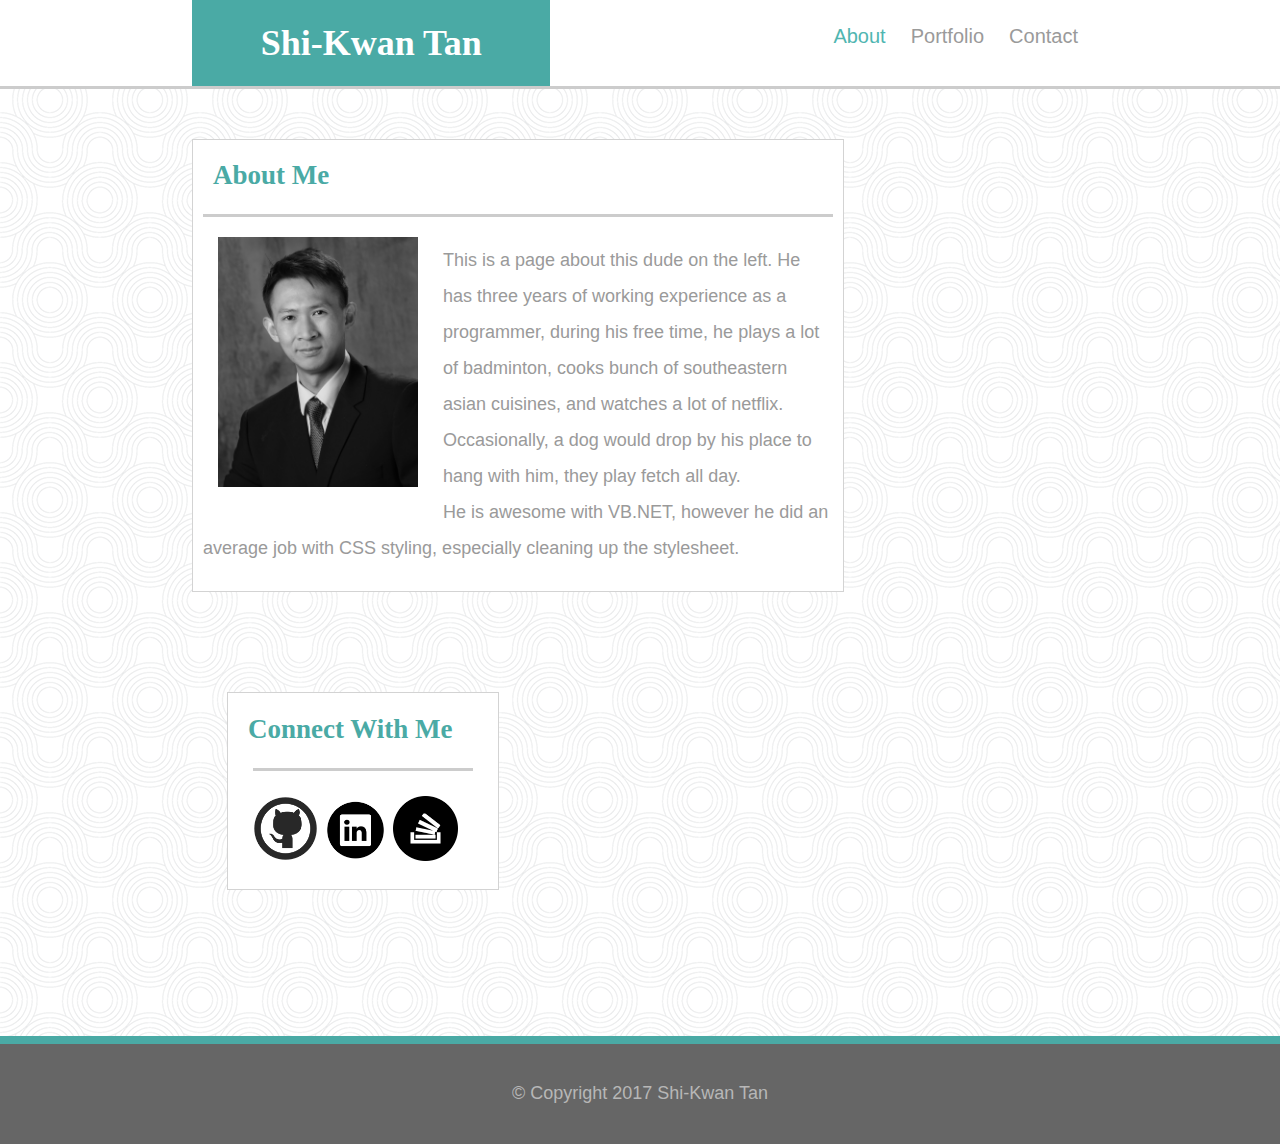
<file: index.html>
<!DOCTYPE html>

<html>
<head>
	<meta charset="UTF-8">
	<meta name=viewport content="width=device-width, initial-scale=1">
	<link rel="stylesheet" href="assets/css/reset.css">
	<link rel="stylesheet" href="assets/css/style.css">
  	<title>Shi-Kwan Tan Portfolio</title>
</head>
<body>
	<header>
		<div class="container">
			<h1><a href="index.html">Shi-Kwan Tan</a></h1>
			<nav>
				<a  class="yah" href="index.html">About</a>
				<a href="portfolio.html">Portfolio</a>
				<a href="contact.html">Contact</a>
			</nav>
		</div>
	</header>
	<div class="container main clearfix">
		<main>
			<div class="left">

				<h2>About Me</h2>
				<section class="image">
					<img src="assets/images/1.jpg" alt="Shi-Kwan Tan"> 
				</section>
				<section class="text">
					<p>This is a page about this dude on the left. He has three years of working experience as a programmer, during his free time, he plays a lot of badminton, cooks bunch of southeastern asian cuisines, and watches a lot of netflix. Occasionally, a dog would drop by his place to hang with him, they play fetch all day. </p>
					<p> He is awesome with VB.NET, however he did an average job with CSS styling, especially cleaning up the stylesheet.</p>
				</section>
			</div>
			<div class="right">
				<section class="social">
					<h2>Connect With Me</h2>
					<div class="image-container">
						<a href="https://github.com/ShiKwan" target="_blank"><img src="assets/images/if_git.png" alt="GIT icon"></a>
						<a href="https://www.linkedin.com/in/shi-kwan-tan-93850a89/" target="_blank"><img src="assets/images/if_linkedin.png" alt="LinkedIn icon"></a>
						<a href="https://stackoverflow.com/users/8773383/shi-kwan-tan?tab=profile" target="_blank"><img src="assets/images/if_stackoverflow.png" alt="StackOverflow icon"></a>
					</div>
				</section>
			</div>
		</main>
		
	</div>
	<footer>
		<section class="footer">
			<p> &copy; Copyright 2017 Shi-Kwan Tan
		</section>
	</footer>

</body>
</html>
</file>
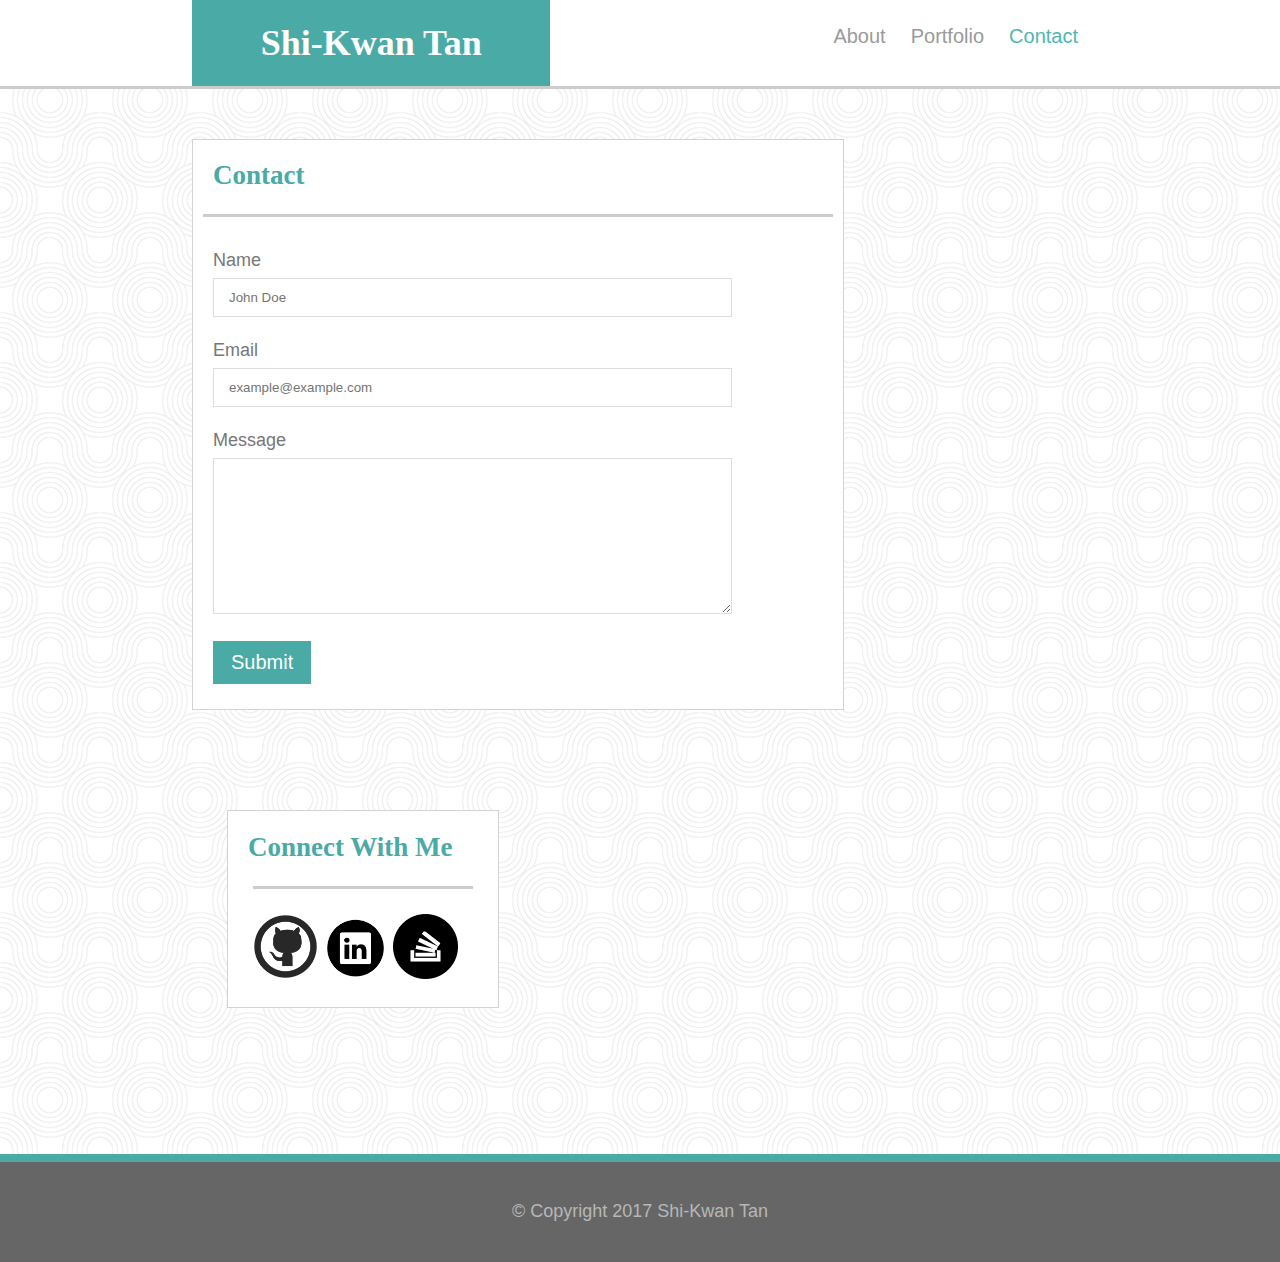
<file: contact.html>
<!DOCTYPE html>

<html>
<head>
	<meta charset="UTF-8">
	<meta name=viewport content="width=device-width, initial-scale=1">
	<link rel="stylesheet" href="assets/css/reset.css">
	<link rel="stylesheet" href="assets/css/style.css">
  	<title>Shi-Kwan Tan Portfolio</title>
</head>
<body>
	<header>
		<div class="container">
			<h1><a href="index.html">Shi-Kwan Tan</a></h1>
			<nav>
				<a href="index.html">About</a>
				<a href="portfolio.html">Portfolio</a>
				<a class="yah" href="contact.html">Contact</a>
			</nav>
		</div>
	</header>
	<div class="container main clearfix">
		<main>
			<div class="left">
				<h2>Contact</h2>
				<form>
					<label class="label">Name</label> <br />
					<input type="text" placeholder="John Doe" /><br />
					<label class="label">Email</label> <br />
					<input type="text" placeholder="example@example.com" /><br />
					<label class="label">Message</label> <br />
					<textarea rows="4" cols="50"></textarea><br />
					<button id="btnSubmit">Submit</button>
				</form>
			</div>
			<div class="right">
				<section class="social">
					<h2>Connect With Me</h2>
					<div class="image-container">
						<a href="https://github.com/ShiKwan" target="_blank"><img src="assets/images/if_git.png" alt="GIT icon"></a>
						<a href="https://www.linkedin.com/in/shi-kwan-tan-93850a89/" target="_blank"><img src="assets/images/if_linkedin.png" alt="LinkedIn icon"></a>
						<a href="https://stackoverflow.com/users/8773383/shi-kwan-tan?tab=profile" target="_blank"><img src="assets/images/if_stackoverflow.png" alt="StackOverflow icon"></a>
					</div>
				</section>
			</div>
		</main>
		
	</div>
	<footer>
		<section class="footer">
			<p> &copy; Copyright 2017 Shi-Kwan Tan
		</section>
	</footer>

</body>
</html>
</file>
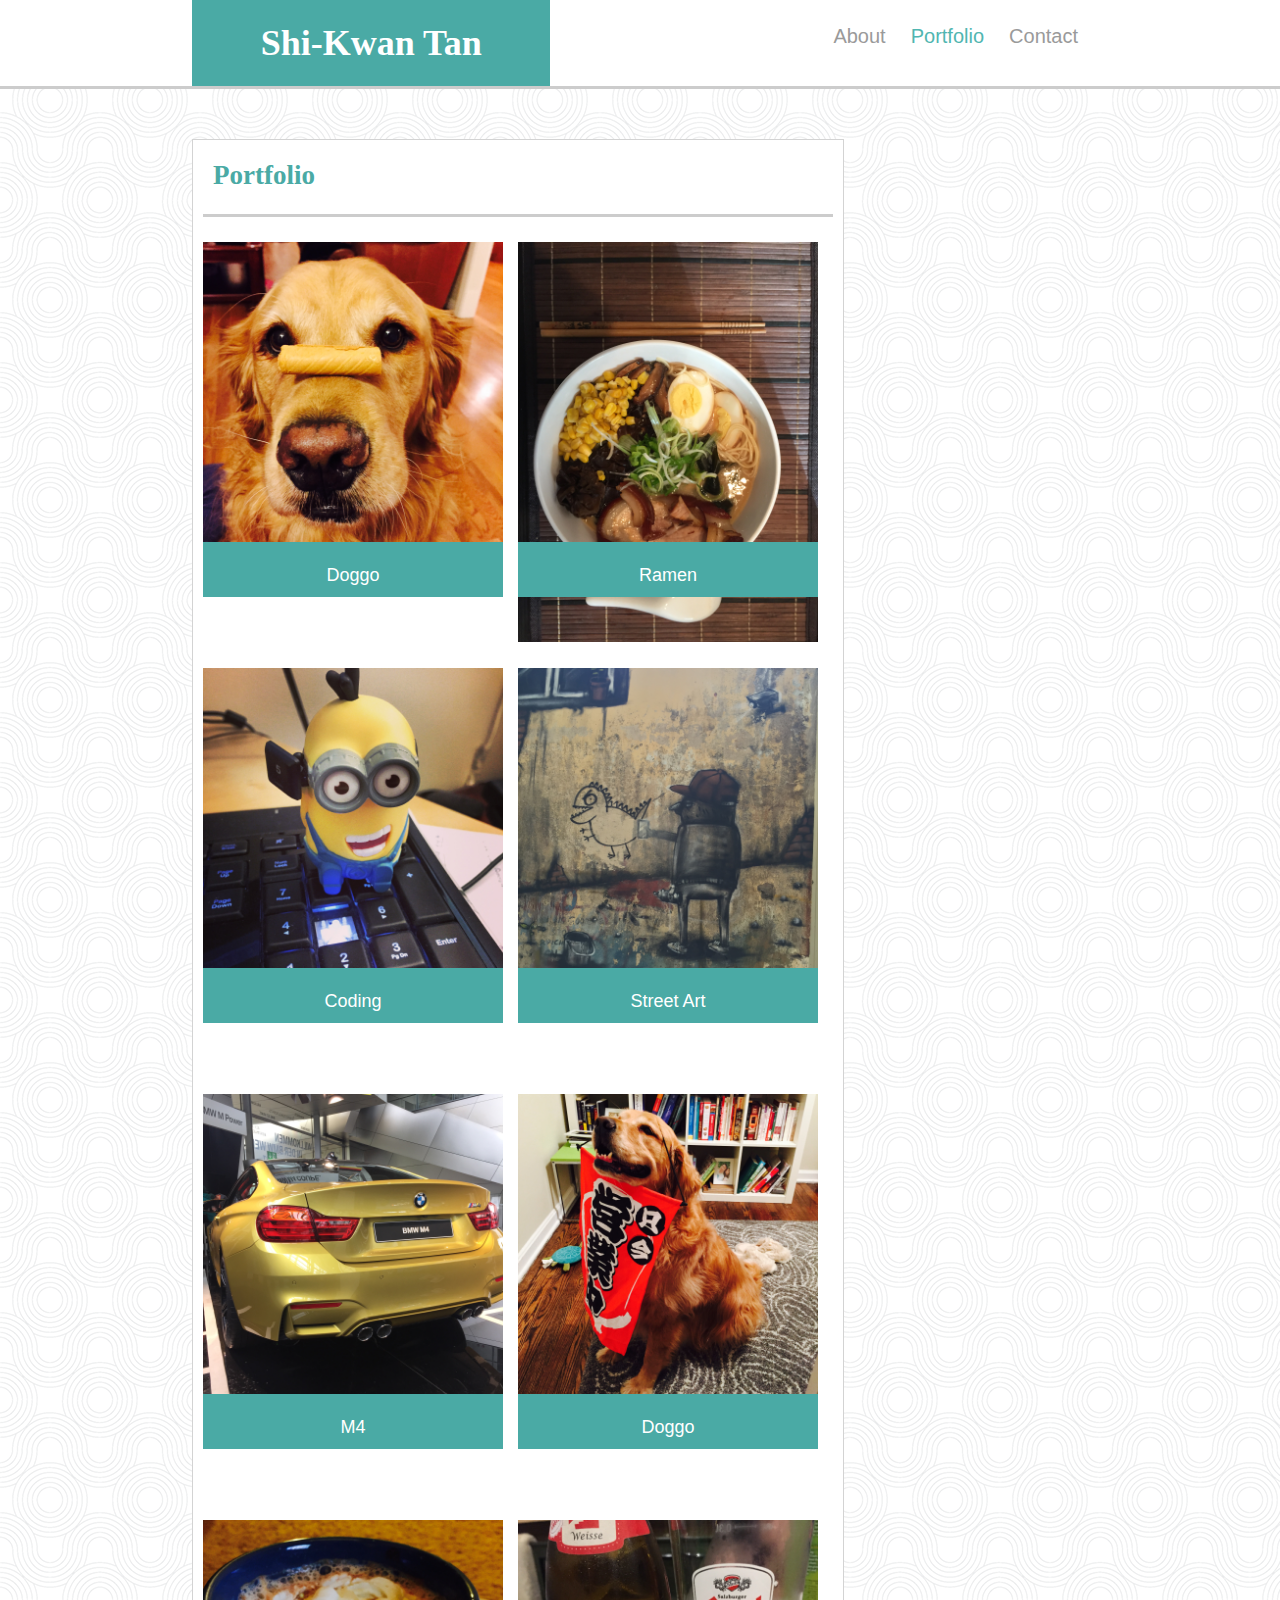
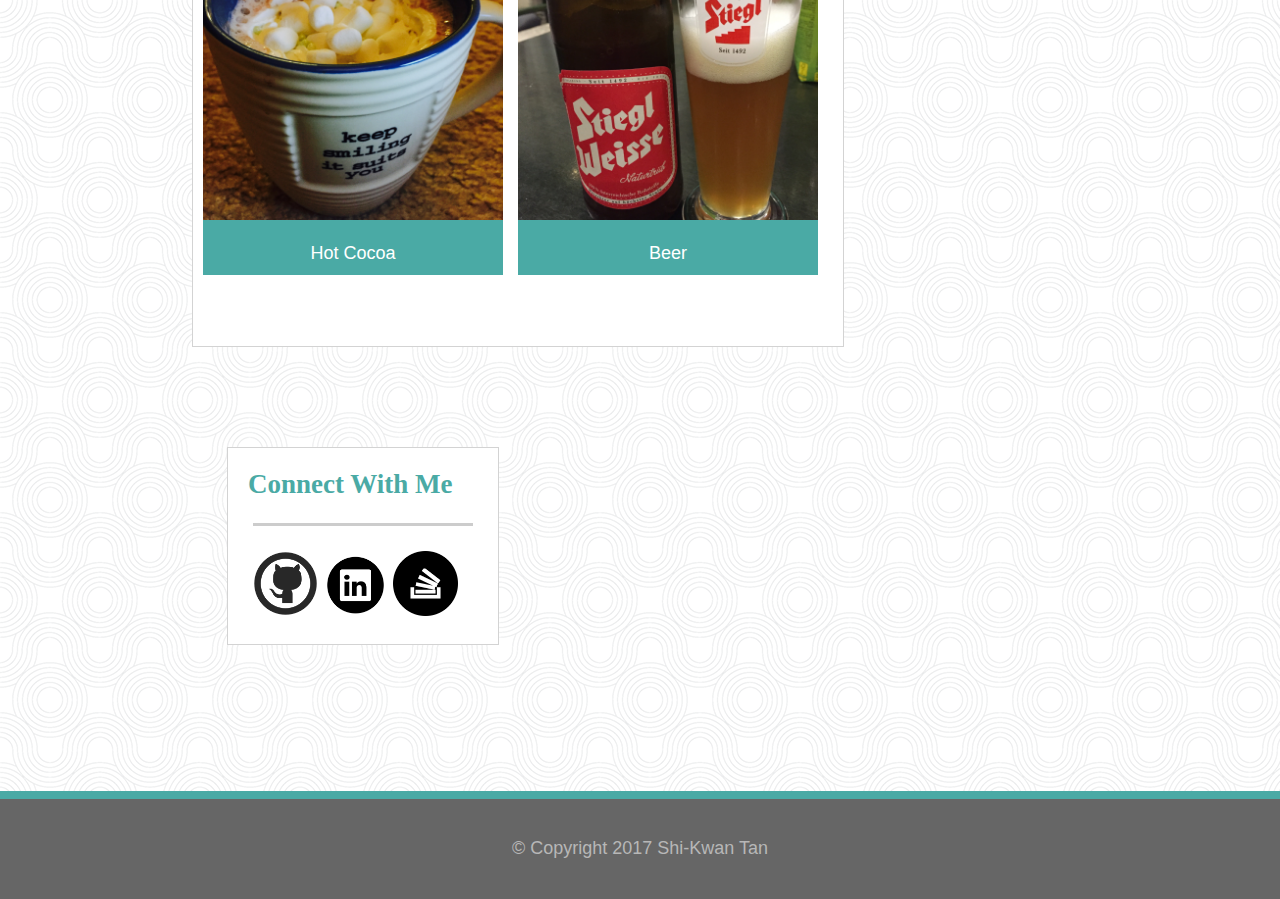
<file: portfolio.html>
<!DOCTYPE html>

<html>
<head>
	<meta charset="UTF-8">
	<meta name=viewport content="width=device-width, initial-scale=1">
	<link rel="stylesheet" href="assets/css/reset.css">
	<link rel="stylesheet" href="assets/css/style.css">
  	<title>Shi-Kwan Tan Portfolio</title>
</head>
<body>
	<header>
		<div class="container">
			<h1><a href="index.html">Shi-Kwan Tan</a></h1>
			<nav>
				<a href="index.html">About</a>
				<a class="yah" href="portfolio.html">Portfolio</a>
				<a href="contact.html">Contact</a>
			</nav>
		</div>
	</header>
	<div class="container main clearfix">
		<main>
			<div class="left">
			<h2>Portfolio</h2>
				<div class="portfolio">
					<div class="item">
						<img src="assets/images/portfolio1.JPG" alt="doggo" />
						<span class="desc">Doggo</span>
					</div>
					<div class="item">
						<img src="assets/images/portfolio2.JPG" alt="ramen" />
						<span class="desc">Ramen</span>
					</div>
					<div class="item">
						<img src="assets/images/portfolio3.JPG" alt="coding" />
						<span class="desc">Coding</span>
					</div>
					<div class="item">
						<img src="assets/images/portfolio4.JPG" alt="street art" />
						<span class="desc">Street Art</span>
					</div>
										<div class="item">
						<img src="assets/images/portfolio5.JPG" alt="BMW M4" />
						<span class="desc">M4</span>
					</div>
					<div class="item">
						<img src="assets/images/portfolio6.JPG" alt="doggo" />
						<span class="desc">Doggo</span>
					</div>
					<div class="item">
						<img src="assets/images/portfolio7.JPG" alt="hot cocoa" />
						<span class="desc">Hot Cocoa</span>
					</div>
					<div class="item">
						<img src="assets/images/portfolio8.JPG" alt="beer" />
						<span class="desc">Beer</span>
					</div>
				</div>
			</div>
			<div class="right">
				<section class="social">
					<h2>Connect With Me</h2>
					<div class="image-container">
						<a href="https://github.com/ShiKwan" target="_blank"><img src="assets/images/if_git.png" alt="GIT icon"></a>
						<a href="https://www.linkedin.com/in/shi-kwan-tan-93850a89/" target="_blank"><img src="assets/images/if_linkedin.png" alt="LinkedIn icon"></a>
						<a href="https://stackoverflow.com/users/8773383/shi-kwan-tan?tab=profile" target="_blank"><img src="assets/images/if_stackoverflow.png" alt="StackOverflow icon"></a>
					</div>
				</section>
			</div>
		</main>
		
	</div>
	<footer>
		<section class="footer">
			<p> &copy; Copyright 2017 Shi-Kwan Tan
		</section>
	</footer>

</body>
</html>
</file>
<file: assets/css/style.css>
html,body {
	height:100%;
}

.clearfix:after {
  visibility: hidden;
  display: block;
  font-size: 0;
  content: " ";
  clear: both;
  height: 0;
}

.clearfix { display: inline-block; }

body {
	color:#777777;
	text-align: center;
	background: #ffffff;
	padding: 0;
	margin:0px;
	font-family: 'Arial', 'Helvetica Neue', Helvetica, sans-serif;
	font-size: 18px;
	background-image: url(../images/round.png);
	background-repeat: repeat;
}
header {
	height: 86px;
	width:100%;
	background: white;
	border-bottom: solid #cccccc;
}

h1, h2 {
	font-family: 'Georgia', Times, Times New Roman, serif; 
	font-weight: bold;
	line-height: 1em;
}
h1{
	color:#ffffff;
	background: #4aaaa5;
	display: block;
    font-size: 2em;
    -webkit-margin-before: 0.67em;
    -webkit-margin-after: 0.67em;
    -webkit-margin-start: 0px;
    -webkit-margin-end: 0px;
    font-weight: bold;}
h1 a{
	text-decoration: none;
	color:#ffffff;

}
h2{
	color: #4aaaa5;
	padding-left: 20px;
	font-size:1.5em;
	display: block;
    -webkit-margin-before: 0.83em;
    -webkit-margin-after: 0.83em;
    -webkit-margin-start: 0px;
    -webkit-margin-end: 0px;
    font-weight: bold;
}
header h1 {
	width: 40%;
	float:left;
	margin:0;
	padding: 25px 0 25px 0;
	text-align: center;
}
header nav {
	float:right;
	padding: 26px 0 26px 0;
	
}
nav a {
	color:#9a9a9a;
	font-size:20px;
	text-decoration: none;
	padding: 15px 10px 5px 10px;
	vertical-align: center;
}
nav a:hover{
	color:#5E7F7E;
}
nav .yah {
	color: #50b6b1;
}
.image img {
	width:200px;
	height:auto;
	float:left;
	margin: 25px 25px 25px 25px;
}
.container {
	text-align: left;
	padding: 0 15% 93px 15%;
	min-height: 78%;
}
.container h2 {
	text-align: left;
}
.container .left {
	float:left;
	width: 650px;
	background: #ffffff;
	margin: 50px 0 50px 0;
	border:solid lightgray 1px;

}
.container .right {
	background: #ffffff;
	margin: 50px 0 50px 15px;
	float:left;
	width:270px;
	border: solid #cccccc;
	margin-left: 35px;
	border:solid lightgray 1px;
}
.container .text, .container .portfolio, .container form {
	line-height: 2;
	margin: 25px 10px 25px 10px;
	border-top: solid #cccccc;
	padding-top: 25px;
	color: #9a9a9a;
}
.text p {
	margin: 0 0 0 0;
}

.container .social {
	margin-bottom: 25px;
	
}
.image-container {
	border-top: solid #cccccc;
	margin: 25px 25px 25px 25px;
	padding-top: 25px;
}
.social img {
	width:65px;
	height: auto;
}
.social img:hover{
	background: #4aaaa5;
}
footer {
	width:100%;
	text-align:center;
	background: #666666;
	color: #b7b7b7;
	height:100px;
	border-top: solid 8px #4aaaa5;
}
.footer p {
	text-align: center;
	margin-top:40px;
}
.portfolio .item {
	float:left;
	width:50%;
	height:426px;
	display: block;
	position: relative;
}
.portfolio img {
	width:300px;
	height:auto;
	opacity: 1;
	transition: opacity .25s ease-in-out;
   -moz-transition: opacity .25s ease-in-out;
   -webkit-transition: opacity .25s ease-in-out;

}
.portfolio img:hover {
	  opacity:0.6;
}

.portfolio .desc {
	background:#4aaaa5;
	width:95.2%;
	height:40px;
	padding-top: 15px;
	text-align: center;
	position: absolute;
	bottom:71px;
	left:0;
	color:white;
}
#btnSubmit {
	padding:10px 18px 10px 18px;
	color:white;
	background: #4aaaa5;
	border:none;
	font-size:20px;
	margin-left:10px;
}
#btnSubmit:hover {
	background:#5E7F7E; 
}

form label, form input, form textarea {
	margin-left: 10px;

}

form label {
	color: #777777;
}

form input, form textarea {
	width: 500px;
	margin-bottom: 15px;
	padding-left: 15px;
	border:solid #dddddd 1px;
}
form input {
	height:35px;
}

form textarea {
	height:150px;
}

@media only screen and (max-width: 980px) {
	body {
		font-size:14px;
	}
	header {
		height:73px;
	}
	header h1 {
		width:33%;
		font-size: 1.5em;
		padding: 27px 0 25px 0 ;
	}
	.container .left{
		width:59%;
	}
	.container .right {
		width:35%;
		margin-left:25px;
	}

	.social img {
		width: 51px;
	}
	 .right h2 {
 		font-size: 18px;
 		font-weight: bold;
 		padding-top:4px;
 	}

 	.image-container {
 		margin: 15px 12px 15px 12px;
 	}
	.image img {
		margin: 25px 20px 25px 10px;
		padding: 20px 0 0 8px;
		width:90%;
	}
	header nav {
		padding: 25px 0 25px 0;
	}
	nav a {
		font-size: 15px;
	}
	.portfolio .item {
		width: 100%;
	}
	.portfolio img {
		width:100%;
	}
	.portfolio .item {
		height:449px;
	}
	.portfolio .desc {
		width: 100%;
	}
	form input, form textarea {
		width: 85%;
	}
}

@media only screen and (max-width: 768px) {
	.container .left {
		width:100%;
		margin-bottom: 10px;
	}
	header h1 {
		width: 35%;
	}
 	.container .right {
 		width: 100%;
 		margin:30px 0 10px 0;
 	}
 	.image img {
 		width:24%;
 	}

 	.portfolio .item {
 		width:48%;
 		margin:0 1% 0 1%;
 		height:361px;
 	}
 	form input, form textarea {
 		width: 92%;
 	}
}

@media only screen and (max-width: 640px) {
	header {
		position: static;
	}
	header .container {
		padding: 0;
	}
	header h1 {
		width:100%;
		margin-left: 0;
	}
	header nav {
		float:left;
		width: 100%;
		background:white;
		border-bottom: solid #cccccc;
		text-align: center;
	}
	nav a {
		width:33%;
		padding:15px 5% 5px 5%;
	}
	.container .left {
		width:100%;
		margin-bottom: 10px;
	}
	.image img {
		width:92%;
		margin: 20px  0 2%;
	}
 	.container .right {
 		width: 100%;
 		margin:30px 0 10px 0;
 	}

 	.portfolio .item {
 		width:48%;
 		margin:0 1% 0 1%;
 	}
 	form input, form textarea {
 		width: 85%;
 	}
 	.portfolio .item {
 		padding:50px 0 50px 0;
 	}

 	.portfolio .item {
 		width:98%;
 		height:420px;
 	}

 	form label {
 		font-weight: 600;
 	}

}
</file>
